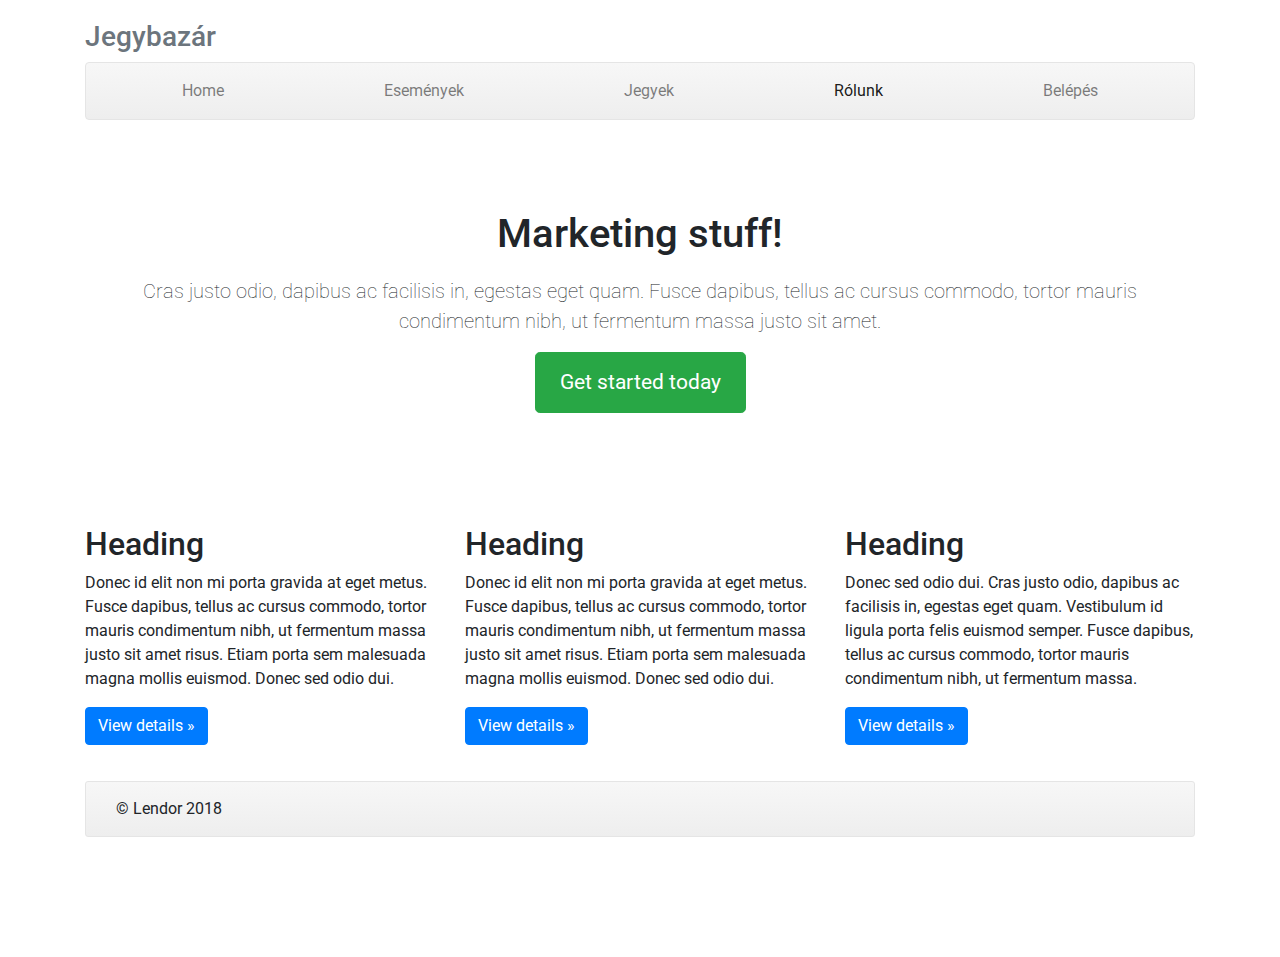
<file: about.html>
<!DOCTYPE html>
<html>
  <head>
    <meta charset="utf-8">
    <meta name="viewport" content="width=device-width, initial-scale=1, shrink-to-fit=no">
    <meta name="description" content="">
    <meta name="author" content="">
    

    <title>JegyBazár</title>

    <!-- Bootstrap core CSS -->
    <link href="lib/bootstrap/css/bootstrap.min.css" rel="stylesheet">

    <!-- Custom styles for this template -->
    <link href="css/style.css" rel="stylesheet">
  </head>

  <body>

    <div class="container">

        <header class="masthead">
            <h3 class="text-muted">Jegybazár</h3>
    
            <nav class="navbar navbar-expand-md navbar-light bg-light rounded mb-3">
              <button class="navbar-toggler" type="button" data-toggle="collapse" data-target="#navbarCollapse" aria-controls="navbarCollapse" aria-expanded="false" aria-label="Toggle navigation">
                <span class="navbar-toggler-icon"></span>
              </button>
              <div class="collapse navbar-collapse" id="navbarCollapse">
                <ul class="navbar-nav text-md-center nav-justified w-100">
                  <li class="nav-item">
                    <a class="nav-link" href="index.html">Home <span class="sr-only">(current)</span></a>
                  </li>
                  <li class="nav-item">
                    <a class="nav-link" href="events.html">Események</a>
                  </li>
                  <li class="nav-item">
                    <a class="nav-link" href="tickets.html">Jegyek</a>
                  </li>
                  <li class="nav-item active">
                    <a class="nav-link" href="about.html">Rólunk</a>
                  </li>
                  <li class="nav-item">
                    <a class="nav-link" href="login.html">Belépés</a>
                  </li>
                  
                </ul>
              </div>
            </nav>
          </header>
          
          <main role="main">

            <!-- Jumbotron -->
            <div class="jumbotron">
              <h1>Marketing stuff!</h1>
              <p class="lead">Cras justo odio, dapibus ac facilisis in, egestas eget quam. Fusce dapibus, tellus ac cursus commodo, tortor mauris condimentum nibh, ut fermentum massa justo sit amet.</p>
              <p><a class="btn btn-lg btn-success" href="#" role="button">Get started today</a></p>
            </div>

            <!-- Example row of columns -->
            <div class="row">
              <div class="col-lg-4">
                <h2>Heading</h2>
                <p>Donec id elit non mi porta gravida at eget metus. Fusce dapibus, tellus ac cursus commodo, tortor mauris condimentum nibh, ut fermentum massa justo sit amet risus. Etiam porta sem malesuada magna mollis euismod. Donec sed odio dui. </p>
                <p><a class="btn btn-primary" href="#" role="button">View details &raquo;</a></p>
              </div>
              <div class="col-lg-4">
                <h2>Heading</h2>
                <p>Donec id elit non mi porta gravida at eget metus. Fusce dapibus, tellus ac cursus commodo, tortor mauris condimentum nibh, ut fermentum massa justo sit amet risus. Etiam porta sem malesuada magna mollis euismod. Donec sed odio dui. </p>
                <p><a class="btn btn-primary" href="#" role="button">View details &raquo;</a></p>
              </div>
              <div class="col-lg-4">
                <h2>Heading</h2>
                <p>Donec sed odio dui. Cras justo odio, dapibus ac facilisis in, egestas eget quam. Vestibulum id ligula porta felis euismod semper. Fusce dapibus, tellus ac cursus commodo, tortor mauris condimentum nibh, ut fermentum massa.</p>
                <p><a class="btn btn-primary" href="#" role="button">View details &raquo;</a></p>
              </div>
            </div>
          </main>

      <!-- Site footer -->
      <footer class="footer">
        <p>&copy; Lendor 2018</p>
      </footer>

    </div> <!-- /container -->


    <!-- Bootstrap core JavaScript
    ================================================== -->
    <!-- Placed at the end of the document so the pages load faster -->
    <script src="lib/jquery-3.2.1.slim.min.js"></script>
    <script src="lib/popper.min.js"></script>
    <script src="lib/bootstrap/js/bootstrap.min.js"></script>
    <script src="js/main.js"></script>

  </body>
</html>
</file>
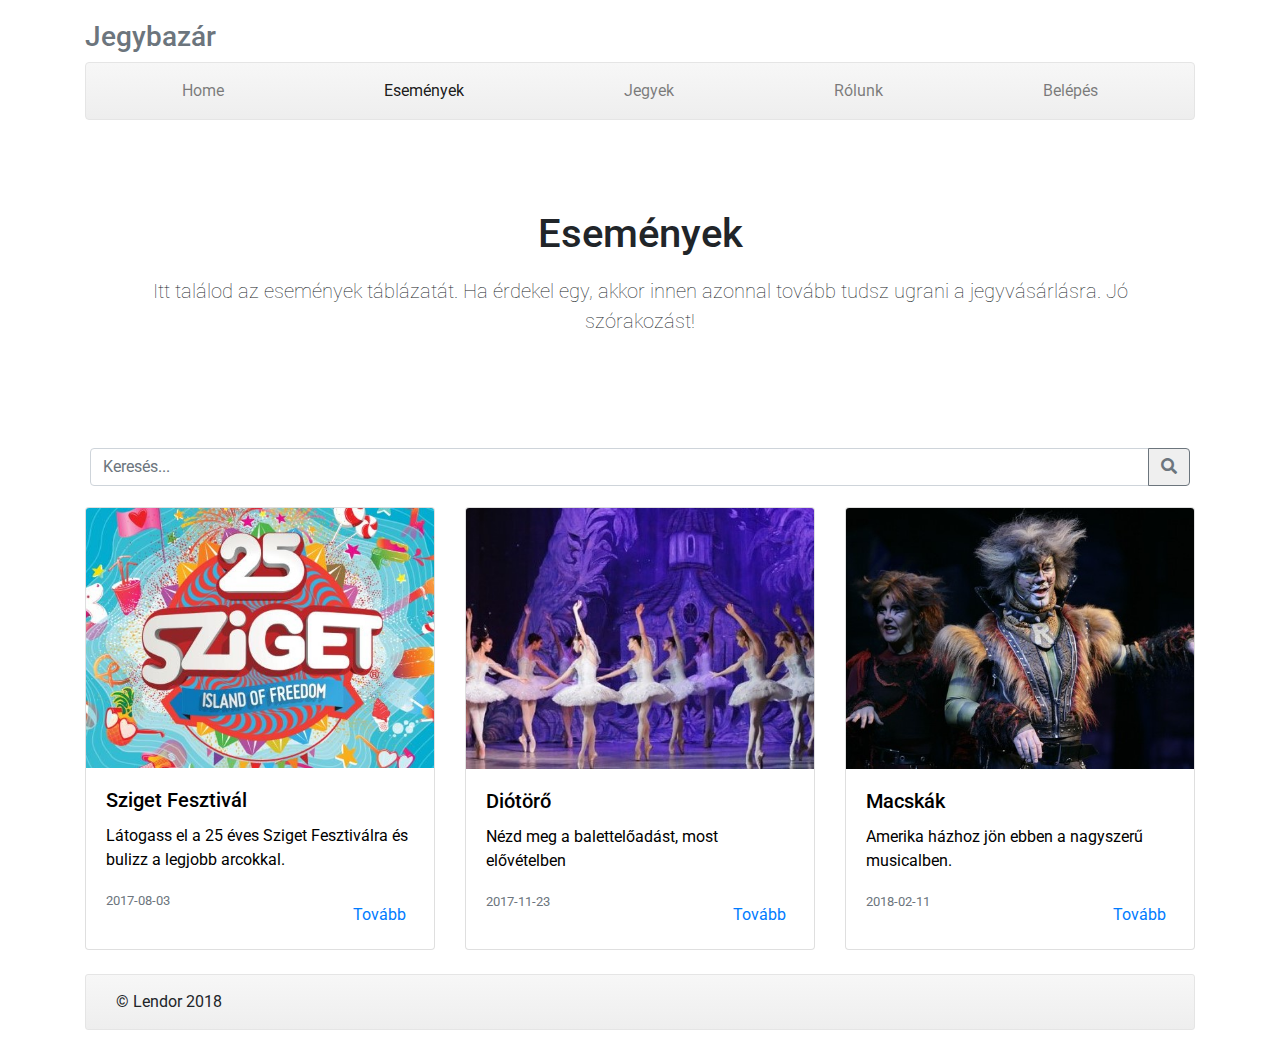
<file: events.html>
<!DOCTYPE html>
<html>
  <head>
    <meta charset="utf-8">
    <meta name="viewport" content="width=device-width, initial-scale=1, shrink-to-fit=no">
    <meta name="description" content="">
    <meta name="author" content="">
    

    <title>JegyBazár </title>

    <!-- Bootstrap core CSS -->
    <link href="lib/bootstrap/css/bootstrap.min.css" rel="stylesheet">

    <!-- Custom styles for this template -->
    <link href="css/style.css" rel="stylesheet">
  </head>

  <body>

    <div class="container">

        <header class="masthead">
            <h3 class="text-muted">Jegybazár</h3>
    
            <nav class="navbar navbar-expand-md navbar-light bg-light rounded mb-3">
              <button class="navbar-toggler" type="button" data-toggle="collapse" data-target="#navbarCollapse" aria-controls="navbarCollapse" aria-expanded="false" aria-label="Toggle navigation">
                <span class="navbar-toggler-icon"></span>
              </button>
              <div class="collapse navbar-collapse" id="navbarCollapse">
                <ul class="navbar-nav text-md-center nav-justified w-100">
                  <li class="nav-item">
                    <a class="nav-link" href="index.html">Home <span class="sr-only">(current)</span></a>
                  </li>
                  <li class="nav-item active">
                    <a class="nav-link" href="events.html">Események </a>
                  </li>
                  <li class="nav-item">
                    <a class="nav-link" href="tickets.html">Jegyek</a>
                  </li>
                  <li class="nav-item">
                    <a class="nav-link" href="about.html">Rólunk</a>
                  </li>
                  <li class="nav-item">
                    <a class="nav-link" href="login.html">Belépés</a>
                  </li>
                  
                </ul>
              </div>
            </nav>
          </header>
          
          <main role="main">

            <!-- Jumbotron -->
            <div class="jumbotron">
              <h1>Események</h1>
              <p class="lead">Itt találod az események táblázatát. Ha érdekel egy, akkor innen azonnal tovább tudsz ugrani a jegyvásárlásra. Jó szórakozást!</p>
              <p></p>
            </div>

            <div class="row input-row">
              <div class="input-group mb-3">
                <input type="text" class="form-control" placeholder="Keresés..." aria-label="Keresés..." aria-describedby="basic-addon2">
                <div class="input-group-append">
                  <button class="btn btn-outline-secondary" type="button">
                    <i class="fa fa-search"></i>
                  </button>
                </div>
              </div>
            </div>

            <!-- Example row of columns -->
            <!--<div class="row">
                <table class="table">
                    <thead>
                      <tr>
                        <th scope="col">#</th>
                        <th scope="col">Esemény</th>
                        <th scope="col">Időpont</th>
                        <th scope="col">Helyszín</th>
                        <th scope="col"></th>
                      </tr>
                    </thead>
                    <tbody>
                      <tr>
                        <th scope="row">1</th>
                        <td>Sziget Fesztivál</td>
                        <td>2018-08-03</td>
                        <td>Hajógyári sziget</td>
                        <td>
                          <a href="" class="btn btn-primary btn-sm">
                            tovább <i class="fa fa-arrow-right" aria-hidden="true"></i>
                          </a>
                          </td>
                      </tr>
                      <tr>
                          <th scope="row">1</th>
                          <td>Diótörő</td>
                          <td>2018-08-03</td>
                          <td>Hajógyári sziget</td>
                          <td>
                            <a href="" class="btn btn-primary btn-sm">
                              tovább <i class="fa fa-arrow-right" aria-hidden="true"></i>
                            </a>
                          </td>
                      </tr>
                      <tr>
                          <th scope="row">1</th>
                          <td>Macskák</td>
                          <td>2018-08-03</td>
                          <td>Hajógyári sziget</td>
                          <td>
                            <a href="" class="btn btn-primary btn-sm">
                              tovább <i class="fa fa-arrow-right" aria-hidden="true"></i>
                            </a>
                          </td>
                      </tr>
                    </tbody>
                  </table>
            </div> -->
            <div class="card-deck events-card-deck">
              <a href="tickets.html?events1" class="card">
                <img class="card-img-top" src="img/sziget-2017.jpg" alt="Card image cap">
                <div class="card-body">
                  <h5 class="card-title">Sziget Fesztivál</h5>
                  <p class="card-text">Látogass el a 25 éves Sziget Fesztiválra és bulizz a legjobb arcokkal.</p>
                  <p class="card-text"><small class="text-muted">2017-08-03</small></p>
                  <p><button class="btn btn-link float-right">Tovább</button></p>
                  
                </div>
              </a>
              <a href="tickets.html?events2" class="card">
                <img class="card-img-top" src="img/diotoro.jpg" alt="Card image cap">
                <div class="card-body">
                  <h5 class="card-title">Diótörő</h5>
                  <p class="card-text">Nézd meg a balettelőadást, most elővételben</p>
                  <p class="card-text"><small class="text-muted">2017-11-23</small></p>
                  <p><button class="btn btn-link float-right">Tovább</button></p>
                </div>
              </a>
              <a href="tickets.html?events3" class="card">
                <img class="card-img-top" src="img/macskak.jpg" alt="Card image cap">
                <div class="card-body">
                  <h5 class="card-title">Macskák</h5>
                  <p class="card-text">Amerika házhoz jön ebben a nagyszerű musicalben.</p>
                  <p class="card-text"><small class="text-muted">2018-02-11</small></p>
                  <p><button class="btn btn-link float-right">Tovább</button></p>
                </div>
              </a>
            </div>

          </main>
    
    </div> <!-- /container -->

    <div class="container footer-container">
      <!-- Site footer -->
      <footer class="footer">
        <p>&copy; Lendor 2018</p>
      </footer>
  </div>


    <!-- Bootstrap core JavaScript
    ================================================== -->
    <!-- Placed at the end of the document so the pages load faster -->
    <script src="lib/jquery-3.2.1.slim.min.js"></script>
    <script src="lib/popper.min.js"></script>
    <script src="lib/bootstrap/js/bootstrap.min.js"></script>
    <script src="js/main.js"></script>

  </body>
</html>
</file>
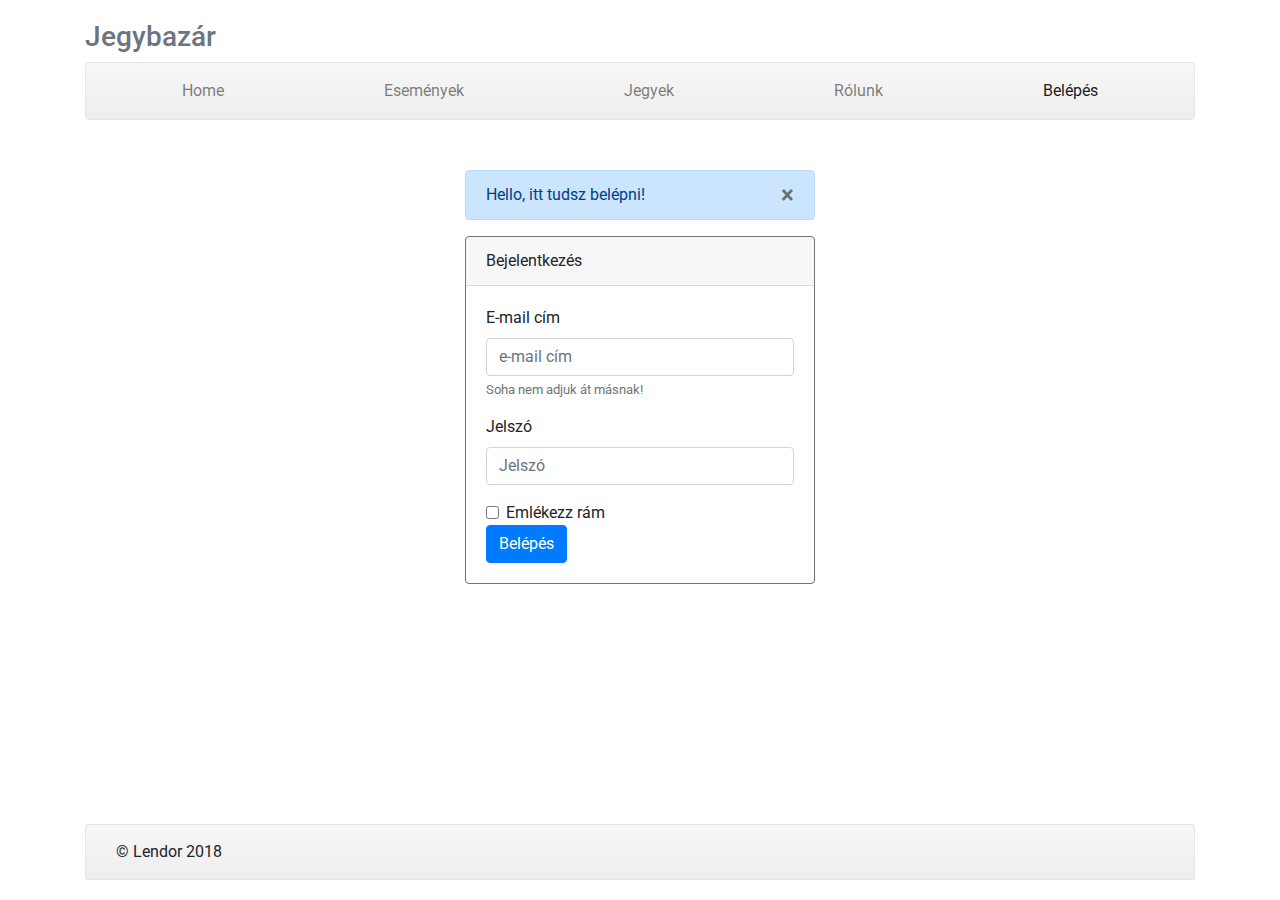
<file: login.html>
<!DOCTYPE html>
<html>
  <head>
    <meta charset="utf-8">
    <meta name="viewport" content="width=device-width, initial-scale=1, shrink-to-fit=no">
    <meta name="description" content="">
    <meta name="author" content="">
    

    <title>JegyBazár | Bejelentkezés</title>

    <!-- Bootstrap core CSS -->
    <link href="lib/bootstrap/css/bootstrap.min.css" rel="stylesheet">

    <!-- Custom styles for this template -->
    <link href="css/style.css" rel="stylesheet">
  </head>

  <body>

    <div class="container">

        <header class="masthead">
            <h3 class="text-muted">Jegybazár</h3>
    
            <nav class="navbar navbar-expand-md navbar-light bg-light rounded mb-3">
              <button class="navbar-toggler" type="button" data-toggle="collapse" data-target="#navbarCollapse" aria-controls="navbarCollapse" aria-expanded="false" aria-label="Toggle navigation">
                <span class="navbar-toggler-icon"></span>
              </button>
              <div class="collapse navbar-collapse" id="navbarCollapse">
                <ul class="navbar-nav text-md-center nav-justified w-100">
                  <li class="nav-item">
                    <a class="nav-link" href="index.html">Home <span class="sr-only">(current)</span></a>
                  </li>
                  <li class="nav-item">
                    <a class="nav-link" href="events.html">Események</a>
                  </li>
                  <li class="nav-item">
                    <a class="nav-link" href="tickets.html">Jegyek</a>
                  </li>
                  <li class="nav-item">
                    <a class="nav-link" href="about.html">Rólunk</a>
                  </li>
                  <li class="nav-item active">
                    <a class="nav-link" href="login.html">Belépés</a>
                  </li>
                  
                </ul>
              </div>
            </nav>
          </header>
    
      <!-- Login form -->    
      <div class="row justify-content-center row-login-form">
        <div class="col-10 col-sm-8 col-md-6 col-lg-4">
          <div class="alert alert-primary" role="alert">
              <button type="button" class="close" data-dismiss="alert" aria-label="Close">
                  <span aria-hidden="true">&times;</span>
              </button>
              <span class="alert-message">Hello, itt tudsz belépni!</span>
          </div>

          <div class="card border-secondary">
            <div class="card-header">Bejelentkezés</div>
            <div class="card-body">
              <form>
                <div class="form-group">
                  <label for="loginEmail">E-mail cím</label>
                  <input name="loginEmail"type="email" class="form-control" id="loginEmail" aria-describedby="emailHelp" placeholder="e-mail cím">
                  <small id="emailHelp" class="form-text text-muted">Soha nem adjuk át másnak!</small>
                </div>
                <div class="form-group">
                  <label for="loginPassword">Jelszó</label>
                  <input name="loginPassword" type="password" class="form-control" id="loginPassword" placeholder="Jelszó">
                </div>
                <div class="form-check">
                  <input name="rememberMe" type="checkbox" class="form-check-input" id="exampleCheck1">
                  <label class="form-check-label" for="exampleCheck1">Emlékezz rám</label>
                </div>
                <button type="submit" class="btn btn-primary">Belépés</button>
              </form>


            </div>

        </div>
        </div>
      </div>
    
    </div> <!-- /container -->

    <div class="container footer-container">
      <!-- Site footer -->
      <footer class="footer">
        <p>&copy; Lendor 2018</p>
      </footer>
    </div>

    <!-- Bootstrap core JavaScript
    ================================================== -->
    <!-- Placed at the end of the document so the pages load faster -->
    <script src="lib/jquery-3.2.1.slim.min.js"></script>
    <script src="lib/popper.min.js"></script>
    <script src="lib/bootstrap/js/bootstrap.min.js"></script>
    <script src="js/main.js"></script>

  </body>
</html>
</file>
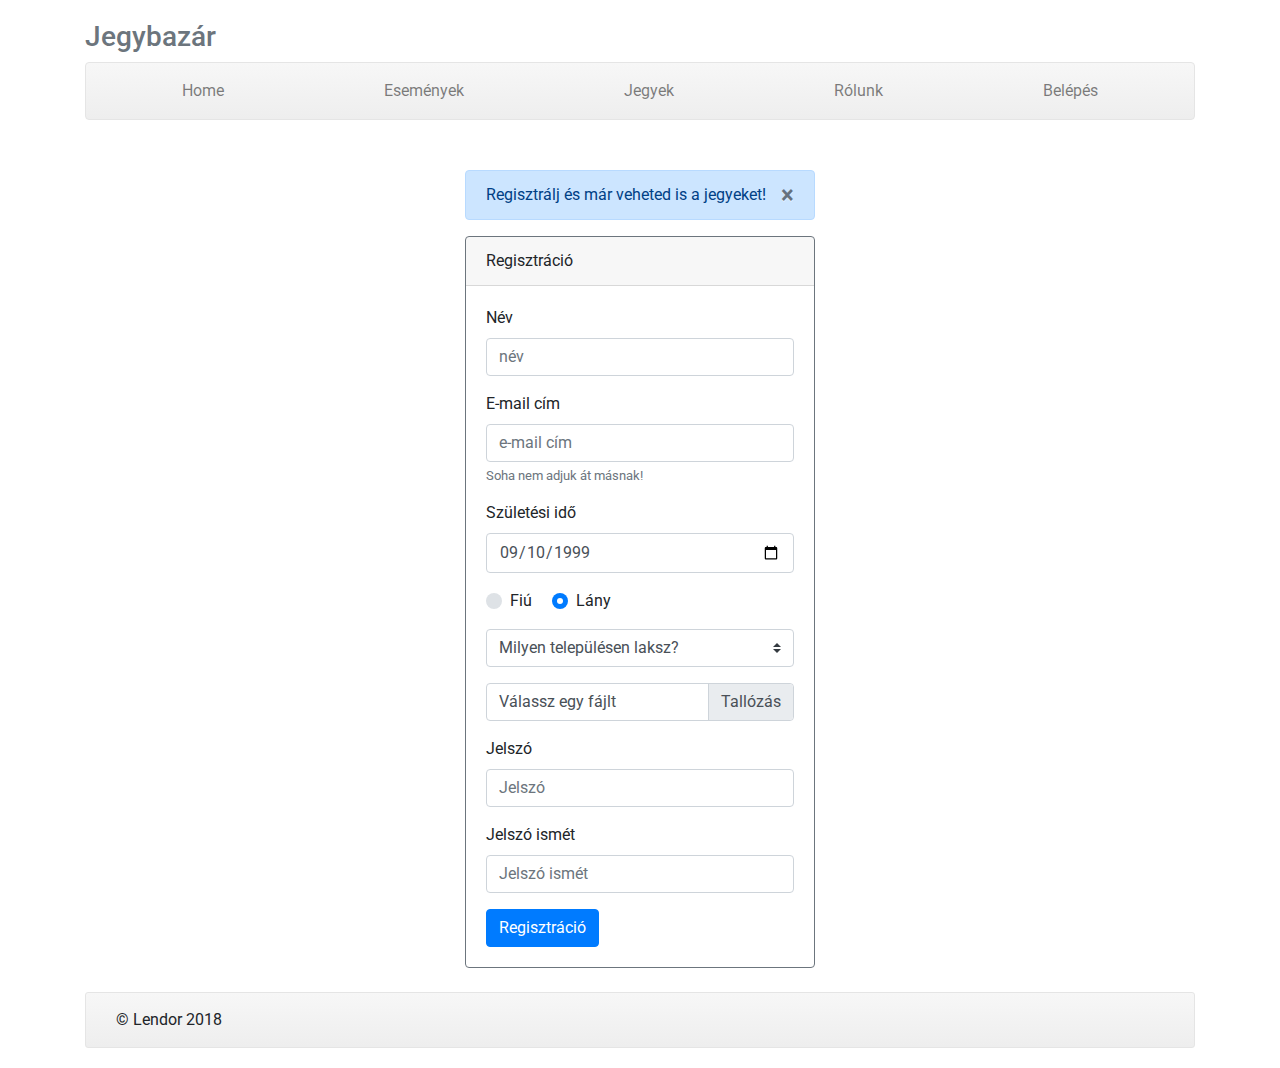
<file: register.html>
<!DOCTYPE html>
<html>
  <head>
    <meta charset="utf-8">
    <meta name="viewport" content="width=device-width, initial-scale=1, shrink-to-fit=no">
    <meta name="description" content="">
    <meta name="author" content="">
    

    <title>JegyBazár | Regisztráció</title>

    <!-- Bootstrap core CSS -->
    <link href="lib/bootstrap/css/bootstrap.min.css" rel="stylesheet">

    <!-- Custom styles for this template -->
    <link href="css/style.css" rel="stylesheet">
  </head>

  <body>

    <div class="container">

        <header class="masthead">
            <h3 class="text-muted">Jegybazár</h3>
    
            <nav class="navbar navbar-expand-md navbar-light bg-light rounded mb-3">
              <button class="navbar-toggler" type="button" data-toggle="collapse" data-target="#navbarCollapse" aria-controls="navbarCollapse" aria-expanded="false" aria-label="Toggle navigation">
                <span class="navbar-toggler-icon"></span>
              </button>
              <div class="collapse navbar-collapse" id="navbarCollapse">
                <ul class="navbar-nav text-md-center nav-justified w-100">
                  <li class="nav-item">
                    <a class="nav-link" href="index.html">Home <span class="sr-only">(current)</span></a>
                  </li>
                  <li class="nav-item">
                    <a class="nav-link" href="events.html">Események</a>
                  </li>
                  <li class="nav-item">
                    <a class="nav-link" href="tickets.html">Jegyek</a>
                  </li>
                  <li class="nav-item">
                    <a class="nav-link" href="about.html">Rólunk</a>
                  </li>
                  <li class="nav-item">
                    <a class="nav-link" href="login.html">Belépés</a>
                  </li>
                  
                </ul>
              </div>
            </nav>
          </header>
    
      <!-- Login form -->    
      <div class="row justify-content-center row-login-form">
        <div class="col-10 col-sm-8 col-md-6 col-lg-4">
          <div class="alert alert-primary" role="alert">
              <button type="button" class="close" data-dismiss="alert" aria-label="Close">
                  <span aria-hidden="true">&times;</span>
              </button>
              Regisztrálj és már veheted is a jegyeket!
          </div>

          <div class="card border-secondary">
            <div class="card-header">Regisztráció</div>
            <div class="card-body">
              <form>
                <div class="form-group">
                  <label for="registerName">Név</label>
                  <input name="registerName"type="text" required class="form-control" id="registerName" aria-describedby="emailHelp" placeholder="név">
                </div>
                <div class="form-group">
                  <label for="registerEmail">E-mail cím</label>
                  <input name="registerEmail"type="email" required class="form-control" id="registerEmail" aria-describedby="emailHelp" placeholder="e-mail cím">
                  <small id="emailHelp" class="form-text text-muted">Soha nem adjuk át másnak!</small>
                </div>
                <div class="form-group">
                  <label for="birthDate">Születési idő</label>
                  <input name="registerBirthDate" type="date" class="form-control" id="birthDate"
                  value="1999-09-10" max="1999-09-01" required>
                </div>
                <div class="form-group">
                    <div class="custom-control custom-radio custom-control-inline">
                        <input type="radio" id="customRadioInline1" required name="sex" value="1" class="custom-control-input">
                        <label class="custom-control-label" for="customRadioInline1">Fiú</label>
                      </div>
                      <div class="custom-control custom-radio custom-control-inline">
                        <input type="radio" id="customRadioInline2" required name="sex" value="2" class="custom-control-input" checked>
                        <label class="custom-control-label" for="customRadioInline2">Lány</label>
                      </div>
                </div>
                <div class="form-group">
                    <select name="location" class="custom-select">
                        <option value="notset"selected>Milyen településen laksz?</option>
                        <option value="1">Főváros</option>
                        <option value="2">Megyeszékhely</option>
                        <option value="3">Kistelepülés</option>
                      </select>
                </div>
                <div class="form-group">
                    <div class="custom-file">
                        <input name="avatar"  type="file" class="custom-file-input" id="customFile">
                        <label class="custom-file-label" for="customFile">Válassz egy fájlt</label>
                      </div>
                </div>
                <div class="form-group">
                  <label for="registerPassword">Jelszó</label>
                  <input 
                    pattern="(?=.*\d)(?=.*[a-z])(?=.*[A-Z]).{8,}" required
                    title="Legalább egy számot és nagybetűt kell tartalmaznia és legalább 8 karakter hosszú."
                    name="registerPassword" type="password" class="form-control" id="registerPassword" placeholder="Jelszó">
                </div>
                <div class="form-group">
                  <label for="registerPassword2">Jelszó ismét</label>
                  <input name="registerPassword2" type="password" class="form-control" id="registerPassword2" required placeholder="Jelszó ismét">
                </div>
                <button type="submit" class="btn btn-primary">Regisztráció</button>
              </form>


            </div>

        </div>
        </div>
      </div>

      
    </div> <!-- /container -->
    
    <div class="container footer-container">
      <!-- Site footer -->
      <footer class="footer">
        <p>&copy; Lendor 2018</p>
      </footer>
     

    </div>


    <!-- Bootstrap core JavaScript
    ================================================== -->
    <!-- Placed at the end of the document so the pages load faster -->
    <script src="lib/jquery-3.2.1.slim.min.js"></script>
    <script src="lib/popper.min.js"></script>
    <script src="lib/bootstrap/js/bootstrap.min.js"></script>
    <script src="js/main.js"></script>
    
  </body>
</html>
</file>
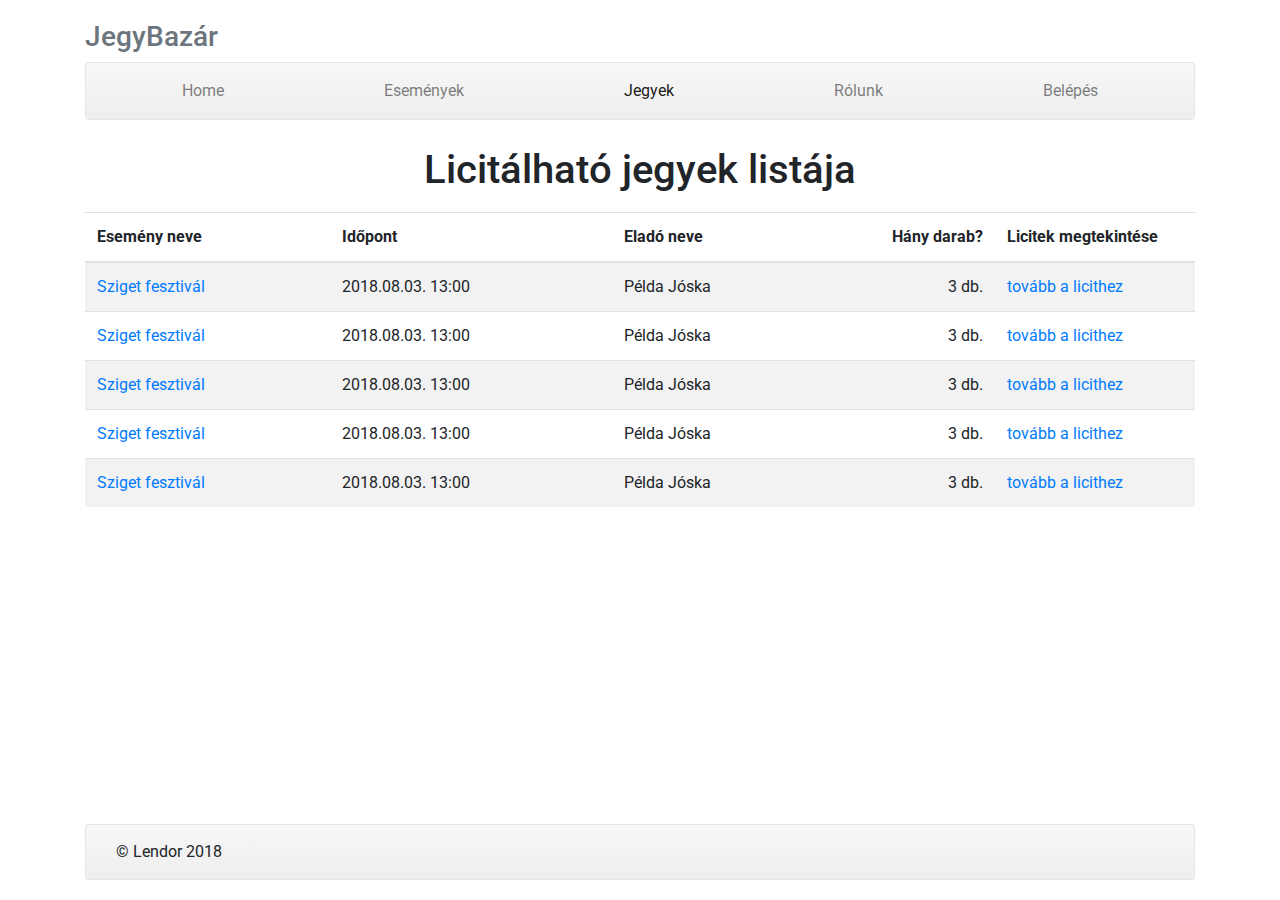
<file: tickets.html>
<!DOCTYPE html>
<html>

<head>
  <meta charset="utf-8">
  <meta name="viewport" content="width=device-width, initial-scale=1, shrink-to-fit=no">
  <meta name="description" content="">
  <meta name="author" content="">

  <title>JegyBazár</title>

  <!-- Bootstrap core CSS -->
  <link href="lib/bootstrap/css/bootstrap.min.css" rel="stylesheet">

  <!-- Custom styles for this template -->
  <link href="css/style.css" rel="stylesheet">
</head>

<body>

  <div class="container">

    <div class="masthead">
      <h3 class="text-muted">JegyBazár</h3>

      <nav class="navbar navbar-expand-md navbar-light bg-light rounded mb-3">
        <button class="navbar-toggler" type="button" data-toggle="collapse" data-target="#navbarCollapse" aria-controls="navbarCollapse"
          aria-expanded="false" aria-label="Toggle navigation">
            <span class="navbar-toggler-icon"></span>
          </button>
        <div class="collapse navbar-collapse" id="navbarCollapse">
          <ul class="navbar-nav text-md-center nav-justified w-100">
            <li class="nav-item">
              <a class="nav-link" href="index.html">Home <span class="sr-only">(current)</span></a>
            </li>
            <li class="nav-item">
              <a class="nav-link" href="events.html">Események</a>
            </li>
            <li class="nav-item active">
              <a class="nav-link" href="tickets.html">Jegyek</a>
            </li>
            <li class="nav-item">
              <a class="nav-link" href="about.html">Rólunk</a>
            </li>
            <li class="nav-item">
              <a class="nav-link" href="login.html">Belépés</a>
            </li>
          </ul>
        </div>
      </nav>
    </div>

    <h1>Licitálható jegyek listája</h1>
    <table class="table table-striped">
      <thead class="thead-inverse">
        <tr>
          <th style="min-width:30%">Esemény neve</th>
          <th>Időpont</th>
          <th class="d-none d-md-table-cell">Eladó neve</th>
          <th style="width:16%" class="text-right d-none d-md-table-cell">Hány darab?</th>
          <th style="width:18%">Licitek megtekintése</th>
        </tr>
      </thead>
      <tbody>
        <tr>
          <td data-toggle="tooltip" data-html="true" data-placement="bottom" title="<strong>Még 3 napig lehet licitálni</strong><br/>az esemény megtekintéséhez kattints ide">
            <a href="event.html?id=1">Sziget fesztivál</a></td>
          <td>2018.08.03. 13:00</td>
          <td class="d-none d-md-table-cell">Példa Jóska</td>
          <td class="text-right d-none d-md-table-cell">3 db.</td>
          <td>
            <a href="bid.html?id=1">tovább a licithez</a>
          </td>
        </tr>
        <tr>
          <td data-toggle="tooltip" data-html="true" data-placement="bottom" title="<strong>Még 3 napig lehet licitálni</strong><br/>az esemény megtekintéséhez kattints ide">
            <a href="event.html?id=1">Sziget fesztivál</a></td>
          <td>2018.08.03. 13:00</td>
          <td class="d-none d-md-table-cell">Példa Jóska</td>
          <td class="text-right d-none d-md-table-cell">3 db.</td>
          <td>
            <a href="bid.html?id=1">tovább a licithez</a>
          </td>
        </tr>
        <tr>
          <td data-toggle="tooltip" data-html="true" data-placement="bottom" title="<strong>Még 3 napig lehet licitálni</strong><br/>az esemény megtekintéséhez kattints ide">
            <a href="event.html?id=1">Sziget fesztivál</a></td>
          <td>2018.08.03. 13:00</td>
          <td class="d-none d-md-table-cell">Példa Jóska</td>
          <td class="text-right d-none d-md-table-cell">3 db.</td>
          <td>
            <a href="bid.html?id=1">tovább a licithez</a>
          </td>
        </tr>
        <tr>
          <td data-toggle="tooltip" data-html="true" data-placement="bottom" title="<strong>Még 3 napig lehet licitálni</strong><br/>az esemény megtekintéséhez kattints ide">
            <a href="event.html?id=1">Sziget fesztivál</a></td>
          <td>2018.08.03. 13:00</td>
          <td class="d-none d-md-table-cell">Példa Jóska</td>
          <td class="text-right d-none d-md-table-cell">3 db.</td>
          <td>
            <a href="bid.html?id=1">tovább a licithez</a>
          </td>
        </tr>
        <tr>
          <td data-toggle="tooltip" data-html="true" data-placement="bottom" title="<strong>Még 3 napig lehet licitálni</strong><br/>az esemény megtekintéséhez kattints ide">
            <a href="event.html?id=1">Sziget fesztivál</a></td>
          <td>2018.08.03. 13:00</td>
          <td class="d-none d-md-table-cell">Példa Jóska</td>
          <td class="text-right d-none d-md-table-cell">3 db.</td>
          <td>
            <a href="bid.html?id=1">tovább a licithez</a>
          </td>
        </tr>
      </tbody>
    </table>

  </div>
  <!-- /container -->

  <div class="container footer-container">
    <!-- Site footer -->
    <footer class="footer">
      <p>&copy; Lendor 2018</p>
    </footer>
  </div>


  <!-- Bootstrap core JavaScript
    ================================================== -->
  <!-- Placed at the end of the document so the pages load faster -->
  <script src="lib/jquery-3.2.1.slim.min.js"></script>
  <script src="lib/popper.min.js"></script>
  <script src="lib/bootstrap/js/bootstrap.min.js"></script>
  <script type="text/javascript">
    $(function () {
      $('[data-toggle="tooltip"]').tooltip();
    });
  </script>
</body>

</html>
</file>
<file: css/style.css>
@import url('https://fonts.googleapis.com/css?family=Roboto');
@import url('../lib/fontawesome-free-5.0.6/fontawesome-free-5.0.6/web-fonts-with-css/css/fontawesome-all.css');
body {
    padding-top: 20px;
    padding-bottom: 100px;
    font-family: 'Roboto', sans-serif;
    position: absolute;
    top: 0;
    right: 0;
    left: 0;
    min-height: 100%;
}

.container {
  position: relative;
}

.footer-container {
  position: absolute;
  bottom: 0;
  left: 0;
  right: 0;
}

footer.footer {
  padding: 15px 15px 15px 30px;
  margin: 20px 0;
  border: 1px solid #e5e5e5;
  bottom: 0;
  width: 100%;
  background-image: linear-gradient(to bottom, #f7f7f7 0%, #eee 100%);
  border-radius: 3px;
} 

.footer p {
  margin: 0;
}
  
  /* Main marketing message and sign up button */
  .jumbotron {
    text-align: center;
    background-color: transparent;
  }
  .jumbotron .btn {
    padding: 14px 24px;
    font-size: 21px;
  }
  
  .navbar {
    background-image: linear-gradient(to bottom, #f7f7f7 0%, #eee 100%);
    border: 1px solid #e5e5e5;
  }
  
  @media (min-width: 768px) {
    .navbar-nav {
      display: -ms-flexbox;
      display: -webkit-box;
      display: flex;
    }
  
    .navbar-nav .nav-item {
      -ms-flex: 1 0 auto;
      -webkit-box-flex: 1;
      flex: 1 0 auto;
    }
  }
  
  /* Responsive: Portrait tablets and up */
  @media screen and (min-width: 768px) {
    /* Remove the padding we set earlier */
    .masthead,
    .marketing,
    .footer {
      padding-right: 0;
      padding-left: 0;
    }
  }

  .lead {
    font-weight: 100;
  }

  /*Home page elements. */

  .home-madia-image {
    width: 25%;
  }

  /* login page */
  .row-login-form {
    margin-top: 50px;
  }

  .custom-file-label::after {
    content: "Tallózás";
  }

  /* Events page */
  .events-card-deck .card {
    color: black;
  }

  .events-card-deck .card:hover {
    cursor: pointer;
    box-shadow: 1px 1px 4px;
    text-decoration: none;
  }

  .events-card-deck .card .btn-link {
    position: absolute;
    right: 15px;
    bottom: 15px;

  }
  .input-row {
    margin: 5px;;
  }
  
  .input-row button {
    background-color: #efefef;
  }

  table {
    position: relative;
    left: 0;
    right: 0;
  }

  h1 {
    text-align: center;
    padding-top: 10px;
    padding-bottom: 10px;
  }
</file>
